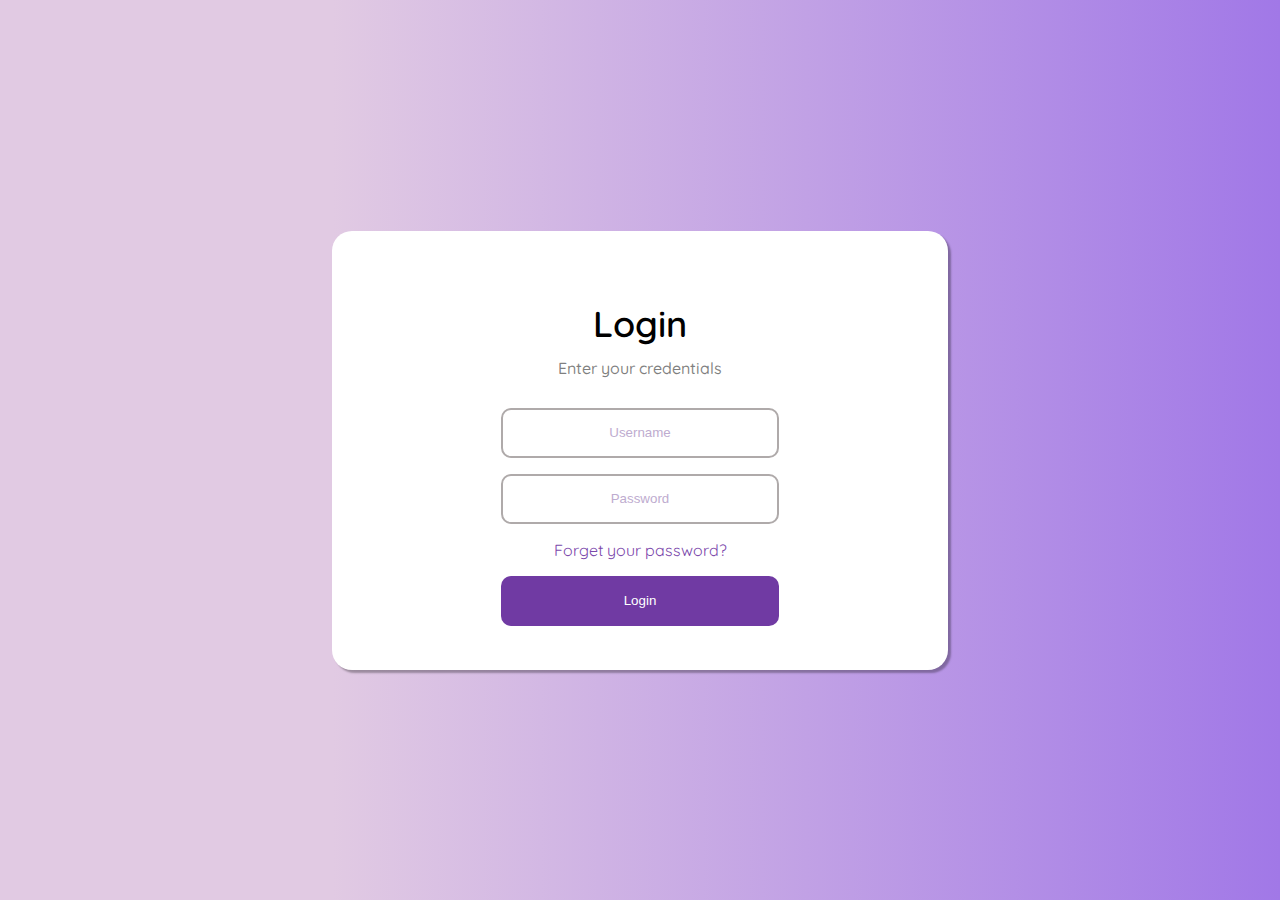
<file: bobi.html>
<!DOCTYPE html>
<html lang="en">

<head>
    <meta charset="UTF-8">
    <meta name="viewport" content="width=device-width, initial-scale=1.0">
    <title>Document</title>
    <link rel="stylesheet" href="style.css">
    <link rel="preconnect" href="https://fonts.googleapis.com">
    <link rel="preconnect" href="https://fonts.gstatic.com" crossorigin>
    <link href="https://fonts.googleapis.com/css2?family=Quicksand:wght@500&display=swap" rel="stylesheet">
</head>

<body>
    <div class="login_box">
        <h1>Login</h1>
        <p>Enter your credentials</p>
        <form class="login_form">
            <input type="text" placeholder="Username">
            <input type="password" placeholder="Password">
            <a href="#" id="reset">Forget your password?</a>
            <button id="login" type="submit">Login</button>
        </form>

    </div>
</body>

</html>
</file>
<file: style.css>
* {
    box-sizing: border-box;
}

html,
body {
    height: 100%;
}

body {
    display: grid;
    place-items: center;
    margin: 0;
    padding: 0 24px;
    background: linear-gradient(90deg, rgba(225, 202, 227, 1) 26%, rgba(161, 120, 231, 1) 100%);
    color: black;
    font-family: 'Quicksand', sans-serif;
}

.login_box {
    position: relative;
    width: 50%;
    margin: 0 20px;
    padding: 70px 30px 44px;
    border-radius: 1.25rem;
    background: #fff;
    text-align: center;
    box-shadow: 3px 3px 2px rgba(0, 0, 0, 0.3);

}

h1 {
    font-size: 36px;
    font-weight: 600;
    margin: 0 0 12px;
}

p {
    color: rgba(0, 0, 0, 0.50);
    margin: 0 0 30px;
    font-weight: 500;
}

.login_form {
    width: 100%;
    margin: 0;
    display: grid;
    gap: 16px;
}

.login_form>input,
.login_form>button {
    width: 100%;
    height: 50px;
    border-radius: 10px;
}

.login_form>input {
    border: 2px solid rgb(175, 170, 170);
    text-align: center;
}

a {
    text-decoration: none;
    color: rgb(123, 72, 171);
}

button {
    background-color: rgb(112, 58, 163);
    color: #fff;
    border: 0px;
    max-width: 50%;
    place-self: center;
}

input {
    max-width: 50%;
    place-self: center;
    outline: none;

}

::placeholder{
   color: rgb(190, 172, 207);
}

button:hover {
    background-color: rgb(165, 108, 219);
    transition: 0.2s ease-in;
}


#reset:hover{
    color:  rgb(165, 108, 219) ;
}

@media (max-width: 600px) {
    .login_box {
        width: 80%;
    }

    h1 {
        font-size: 28px;
    }

    p {
        font-size: 14px;
    }

    .login_form>input,
    .login_form>button {
        max-width: 80%;
    }
}* {
    margin: 0;
    padding: 0;
}

.welcome {
    background-color: black;
    height: 400px;
    width: 100%;
    color: white;
}

img {
    height: 100%;
    width: 100%;
    display: flex;
    justify-content: flex-end;
    align-items: flex-end;
}

.first {
    height: 1000px;
    width: 500px;
}

#turn {
    height: 200px;
    width: 100%;
    background-color: red;
    color: white;
}*{
    margin: 0;
    padding: 0;
}

body {
    background-color: gray;
}

#main{
    height: 100vh;
    display: flex;
    flex-direction: column;
    justify-content: center;
    align-items: center;
    gap: 20px;
    text-align: center;
}

img {
    border-radius: 50%;
}

#text {
    
}
</file>
